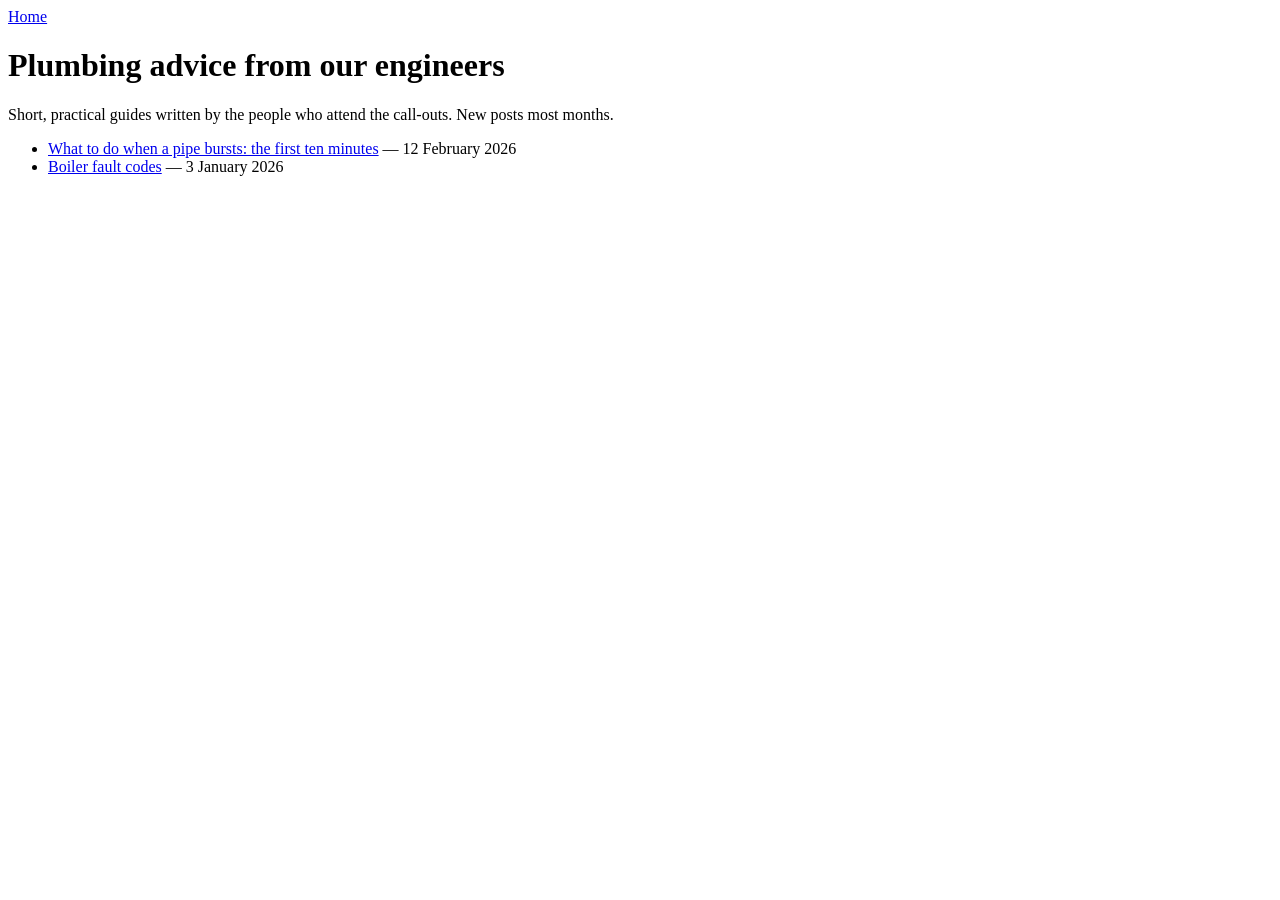
<file: tests/fixtures/site-a/blog/index.html>
<!doctype html>
<html lang="en">
<head>
<meta charset="utf-8">
<meta name="viewport" content="width=device-width, initial-scale=1">
<title>Plumbing Advice Blog — Northwind Plumbing</title>
<meta name="description" content="Practical plumbing and heating advice from Northwind's Leeds engineers: what to do in a leak, how to read a boiler fault code, when to replace rather than repair.">
<link rel="canonical" href="__BASE__/blog/">
</head>
<body>
<nav><a href="/">Home</a></nav>
<main>
<h1>Plumbing advice from our engineers</h1>
<p>Short, practical guides written by the people who attend the call-outs. New posts most months.</p>
<ul>
<li><a href="/blog/post-1.html">What to do when a pipe bursts: the first ten minutes</a> — 12 February 2026</li>
<li><a href="/blog/post-2.html">Boiler fault codes</a> — 3 January 2026</li>
</ul>
</main>
</body>
</html>
</file>
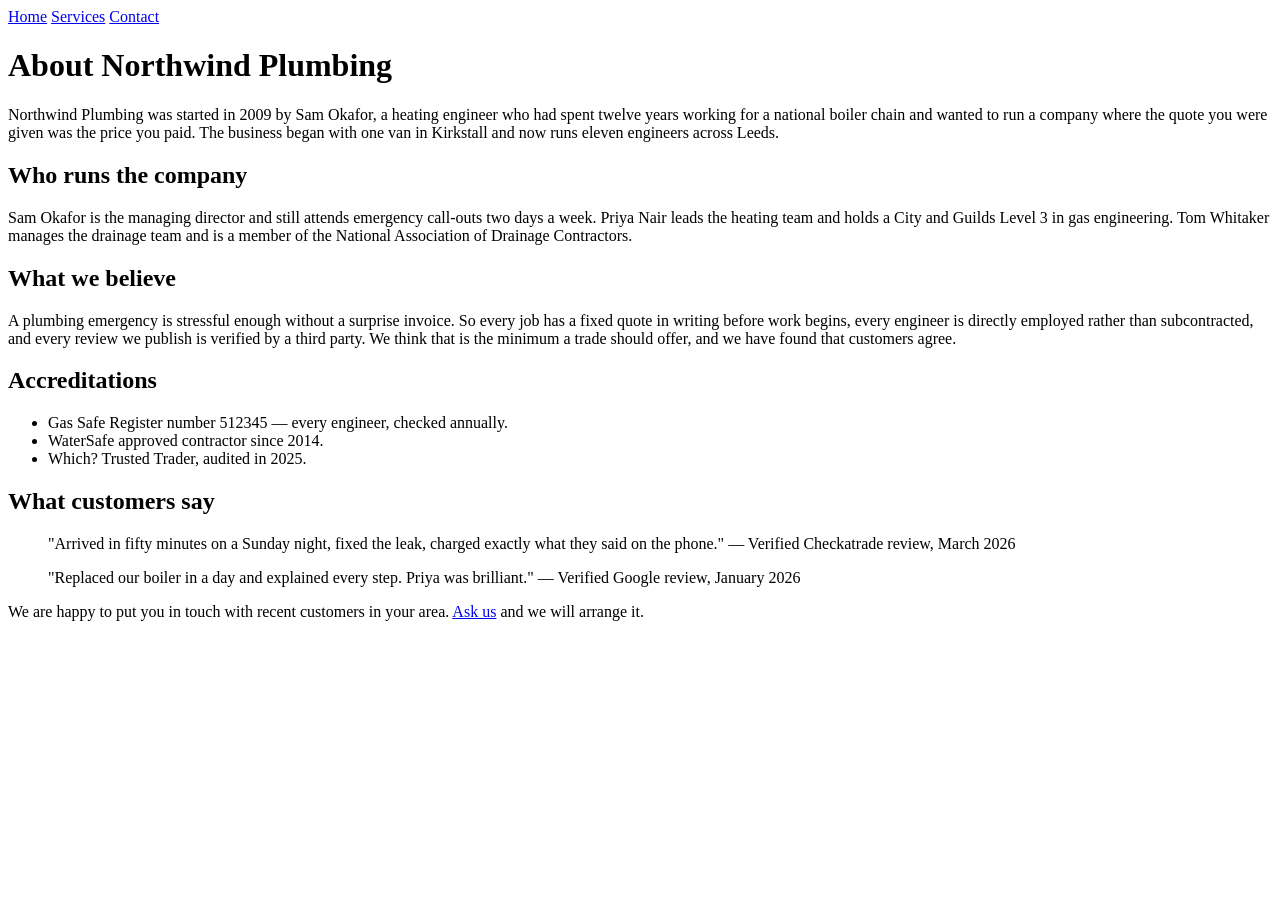
<file: tests/fixtures/site-a/about.html>
<!doctype html>
<html lang="en">
<head>
<meta charset="utf-8">
<meta name="viewport" content="width=device-width, initial-scale=1">
<title>About Northwind Plumbing — Who We Are</title>
<meta name="description" content="Meet the Northwind Plumbing team: founded in Leeds in 2009 by Sam Okafor, now eleven Gas Safe engineers, 3,400 jobs a year and a published response-time record.">
<link rel="canonical" href="__BASE__/about.html">
</head>
<body>
<nav><a href="/">Home</a> <a href="/services.html">Services</a> <a href="/contact.html">Contact</a></nav>
<main>
<h1>About Northwind Plumbing</h1>
<p>Northwind Plumbing was started in 2009 by Sam Okafor, a heating engineer who had spent twelve years working for a national boiler chain and wanted to run a company where the quote you were given was the price you paid. The business began with one van in Kirkstall and now runs eleven engineers across Leeds.</p>
<h2>Who runs the company</h2>
<p>Sam Okafor is the managing director and still attends emergency call-outs two days a week. Priya Nair leads the heating team and holds a City and Guilds Level 3 in gas engineering. Tom Whitaker manages the drainage team and is a member of the National Association of Drainage Contractors.</p>
<h2>What we believe</h2>
<p>A plumbing emergency is stressful enough without a surprise invoice. So every job has a fixed quote in writing before work begins, every engineer is directly employed rather than subcontracted, and every review we publish is verified by a third party. We think that is the minimum a trade should offer, and we have found that customers agree.</p>
<h2>Accreditations</h2>
<ul>
<li>Gas Safe Register number 512345 — every engineer, checked annually.</li>
<li>WaterSafe approved contractor since 2014.</li>
<li>Which? Trusted Trader, audited in 2025.</li>
</ul>
<h2>What customers say</h2>
<blockquote>"Arrived in fifty minutes on a Sunday night, fixed the leak, charged exactly what they said on the phone." — Verified Checkatrade review, March 2026</blockquote>
<blockquote>"Replaced our boiler in a day and explained every step. Priya was brilliant." — Verified Google review, January 2026</blockquote>
<p>We are happy to put you in touch with recent customers in your area. <a href="/contact.html">Ask us</a> and we will arrange it.</p>
</main>
</body>
</html>
</file>
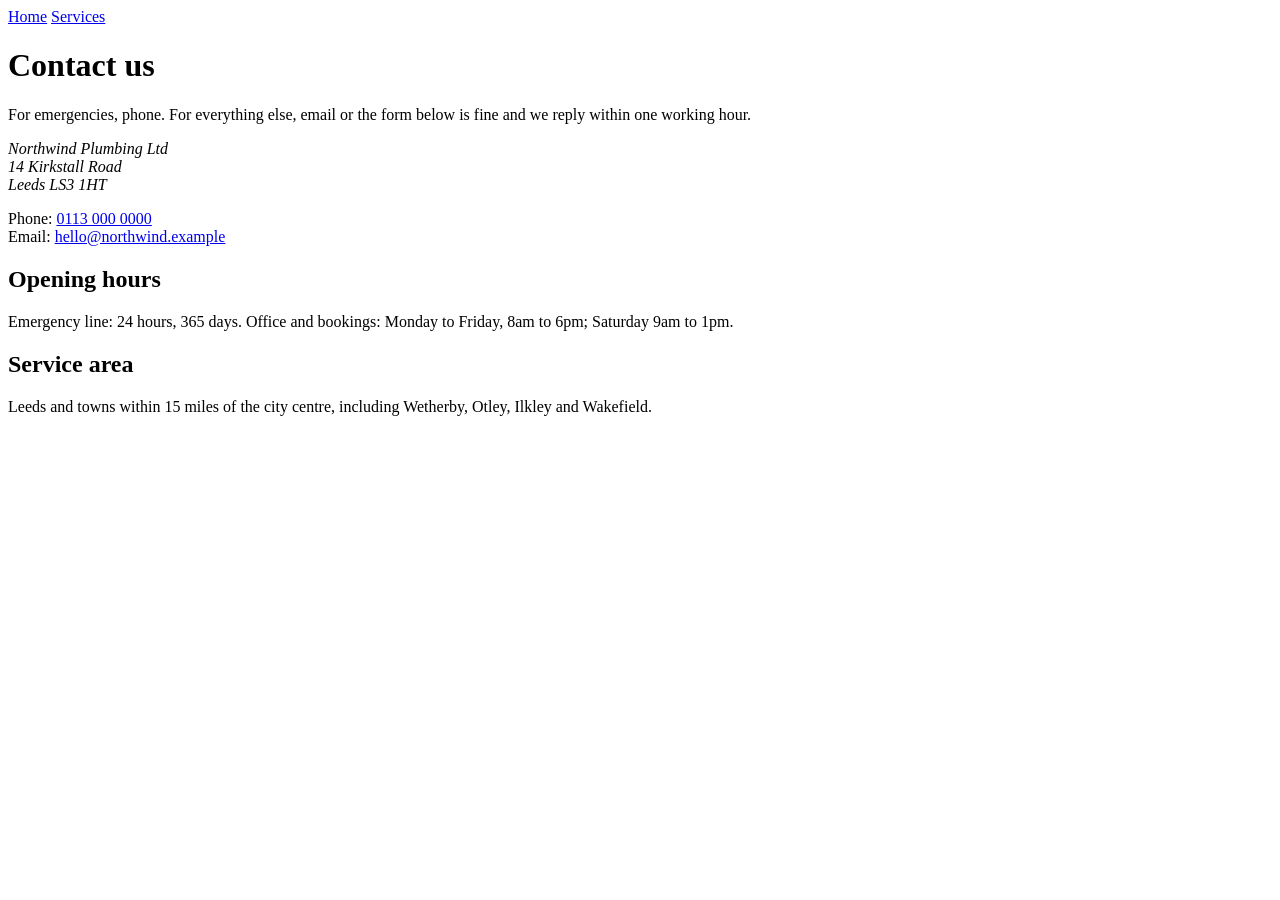
<file: tests/fixtures/site-a/contact.html>
<!doctype html>
<html lang="en">
<head>
<meta charset="utf-8">
<meta name="viewport" content="width=device-width, initial-scale=1">
<title>Contact Northwind Plumbing — Leeds</title>
<meta name="description" content="Call Northwind Plumbing on 0113 000 0000, email hello@northwind.example or visit 14 Kirkstall Road, Leeds LS3 1HT. Open 24 hours, every day of the year.">
<link rel="canonical" href="__BASE__/contact.html">
</head>
<body>
<nav><a href="/">Home</a> <a href="/services.html">Services</a></nav>
<main>
<h1>Contact us</h1>
<p>For emergencies, phone. For everything else, email or the form below is fine and we reply within one working hour.</p>
<address>Northwind Plumbing Ltd<br>14 Kirkstall Road<br>Leeds LS3 1HT</address>
<p>Phone: <a href="tel:+441130000000">0113 000 0000</a><br>Email: <a href="mailto:hello@northwind.example">hello@northwind.example</a></p>
<h2>Opening hours</h2>
<p>Emergency line: 24 hours, 365 days. Office and bookings: Monday to Friday, 8am to 6pm; Saturday 9am to 1pm.</p>
<h2>Service area</h2>
<p>Leeds and towns within 15 miles of the city centre, including Wetherby, Otley, Ilkley and Wakefield.</p>
</main>
</body>
</html>
</file>
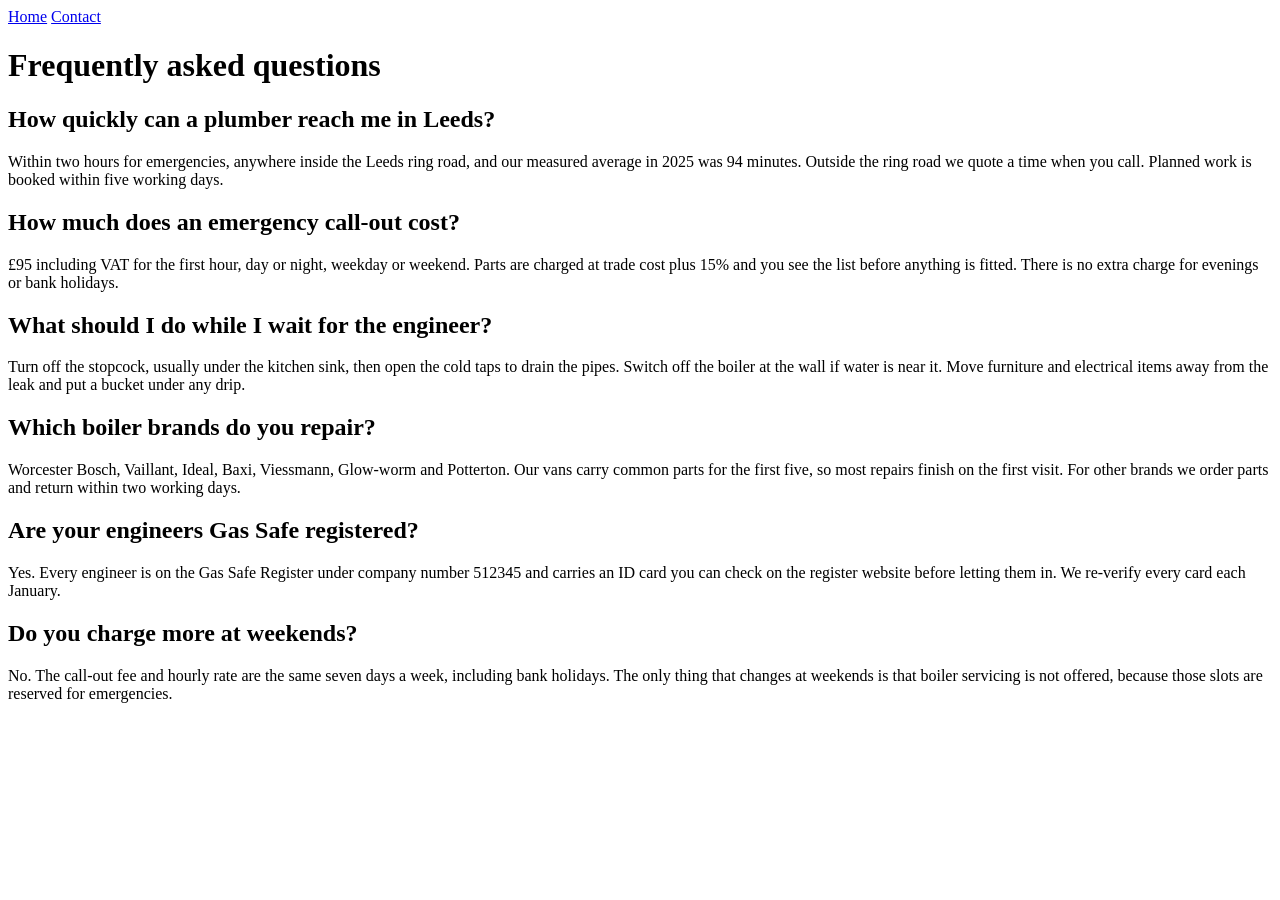
<file: tests/fixtures/site-a/faq.html>
<!doctype html>
<html lang="en">
<head>
<meta charset="utf-8">
<meta name="viewport" content="width=device-width, initial-scale=1">
<title>FAQ — Northwind Plumbing</title>
<meta name="description" content="Answers to the questions Leeds customers ask most: response times, call-out fees, boiler brands, Gas Safe checks and what to do while you wait for the engineer.">
<link rel="canonical" href="__BASE__/faq.html">
</head>
<body>
<nav><a href="/">Home</a> <a href="/contact.html">Contact</a></nav>
<main>
<h1>Frequently asked questions</h1>
<h2>How quickly can a plumber reach me in Leeds?</h2>
<p>Within two hours for emergencies, anywhere inside the Leeds ring road, and our measured average in 2025 was 94 minutes. Outside the ring road we quote a time when you call. Planned work is booked within five working days.</p>
<h2>How much does an emergency call-out cost?</h2>
<p>£95 including VAT for the first hour, day or night, weekday or weekend. Parts are charged at trade cost plus 15% and you see the list before anything is fitted. There is no extra charge for evenings or bank holidays.</p>
<h2>What should I do while I wait for the engineer?</h2>
<p>Turn off the stopcock, usually under the kitchen sink, then open the cold taps to drain the pipes. Switch off the boiler at the wall if water is near it. Move furniture and electrical items away from the leak and put a bucket under any drip.</p>
<h2>Which boiler brands do you repair?</h2>
<p>Worcester Bosch, Vaillant, Ideal, Baxi, Viessmann, Glow-worm and Potterton. Our vans carry common parts for the first five, so most repairs finish on the first visit. For other brands we order parts and return within two working days.</p>
<h2>Are your engineers Gas Safe registered?</h2>
<p>Yes. Every engineer is on the Gas Safe Register under company number 512345 and carries an ID card you can check on the register website before letting them in. We re-verify every card each January.</p>
<h2>Do you charge more at weekends?</h2>
<p>No. The call-out fee and hourly rate are the same seven days a week, including bank holidays. The only thing that changes at weekends is that boiler servicing is not offered, because those slots are reserved for emergencies.</p>
</main>
</body>
</html>
</file>
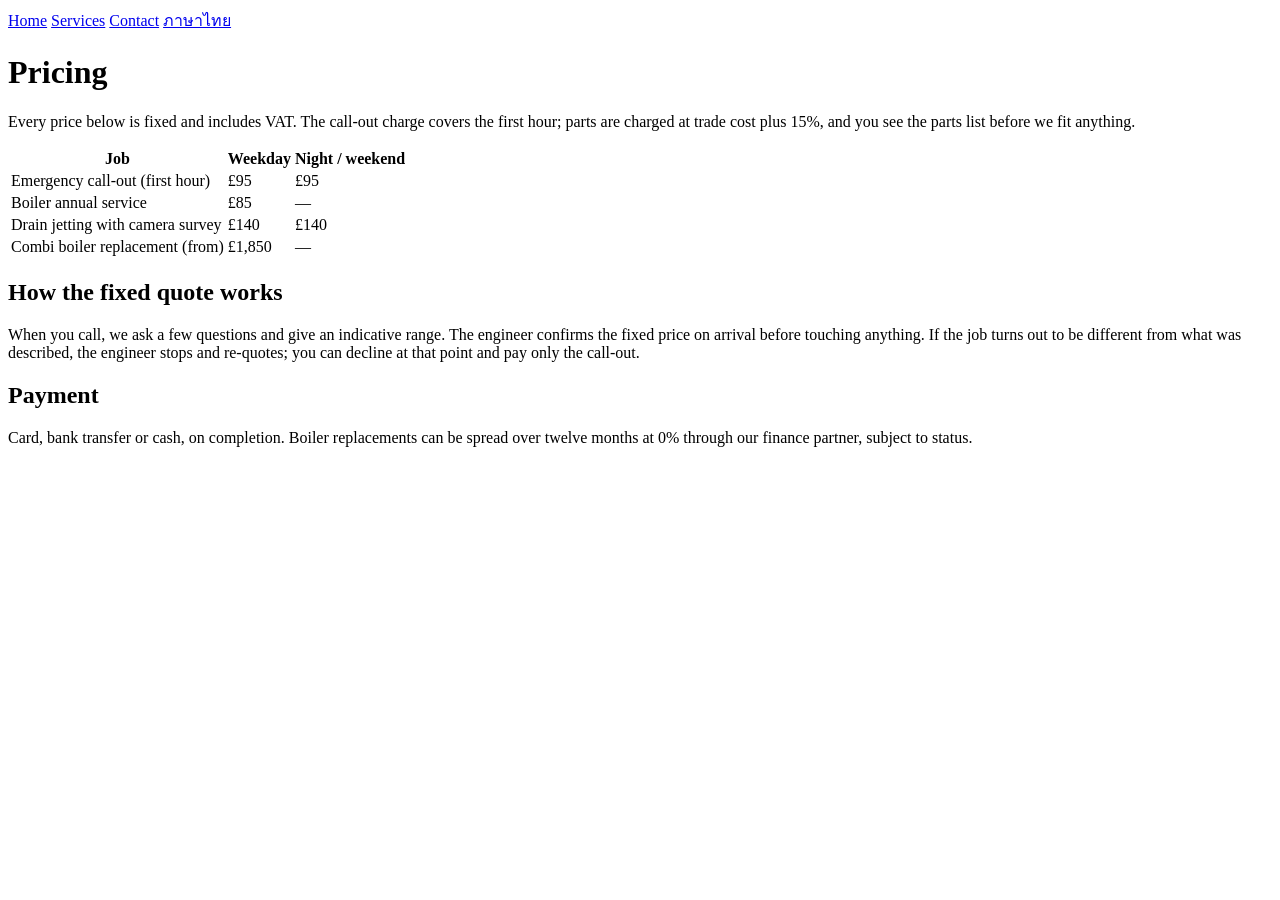
<file: tests/fixtures/site-a/pricing.html>
<!doctype html>
<html lang="en">
<head>
<meta charset="utf-8">
<meta name="viewport" content="width=device-width, initial-scale=1">
<title>Pricing — Northwind Plumbing Fixed Quotes</title>
<meta name="description" content="Compare Northwind Plumbing plans and services: emergency repairs, boiler servicing, drainage and bathroom fitting, all on fixed quotes.">
<link rel="canonical" href="__BASE__/pricing.html">
<meta property="og:title" content="Pricing — Northwind Plumbing">
<meta property="og:image" content="__BASE__/img/van.jpg">
</head>
<body>
<nav><a href="/">Home</a> <a href="/services.html">Services</a> <a href="/contact.html">Contact</a> <a href="/th/pricing.html" hreflang="th">ภาษาไทย</a></nav>
<main>
<h1>Pricing</h1>
<p>Every price below is fixed and includes VAT. The call-out charge covers the first hour; parts are charged at trade cost plus 15%, and you see the parts list before we fit anything.</p>
<table>
<thead><tr><th>Job</th><th>Weekday</th><th>Night / weekend</th></tr></thead>
<tbody>
<tr><td>Emergency call-out (first hour)</td><td>£95</td><td>£95</td></tr>
<tr><td>Boiler annual service</td><td>£85</td><td>—</td></tr>
<tr><td>Drain jetting with camera survey</td><td>£140</td><td>£140</td></tr>
<tr><td>Combi boiler replacement (from)</td><td>£1,850</td><td>—</td></tr>
</tbody>
</table>
<h2>How the fixed quote works</h2>
<p>When you call, we ask a few questions and give an indicative range. The engineer confirms the fixed price on arrival before touching anything. If the job turns out to be different from what was described, the engineer stops and re-quotes; you can decline at that point and pay only the call-out.</p>
<h2>Payment</h2>
<p>Card, bank transfer or cash, on completion. Boiler replacements can be spread over twelve months at 0% through our finance partner, subject to status.</p>
</main>
</body>
</html>
</file>
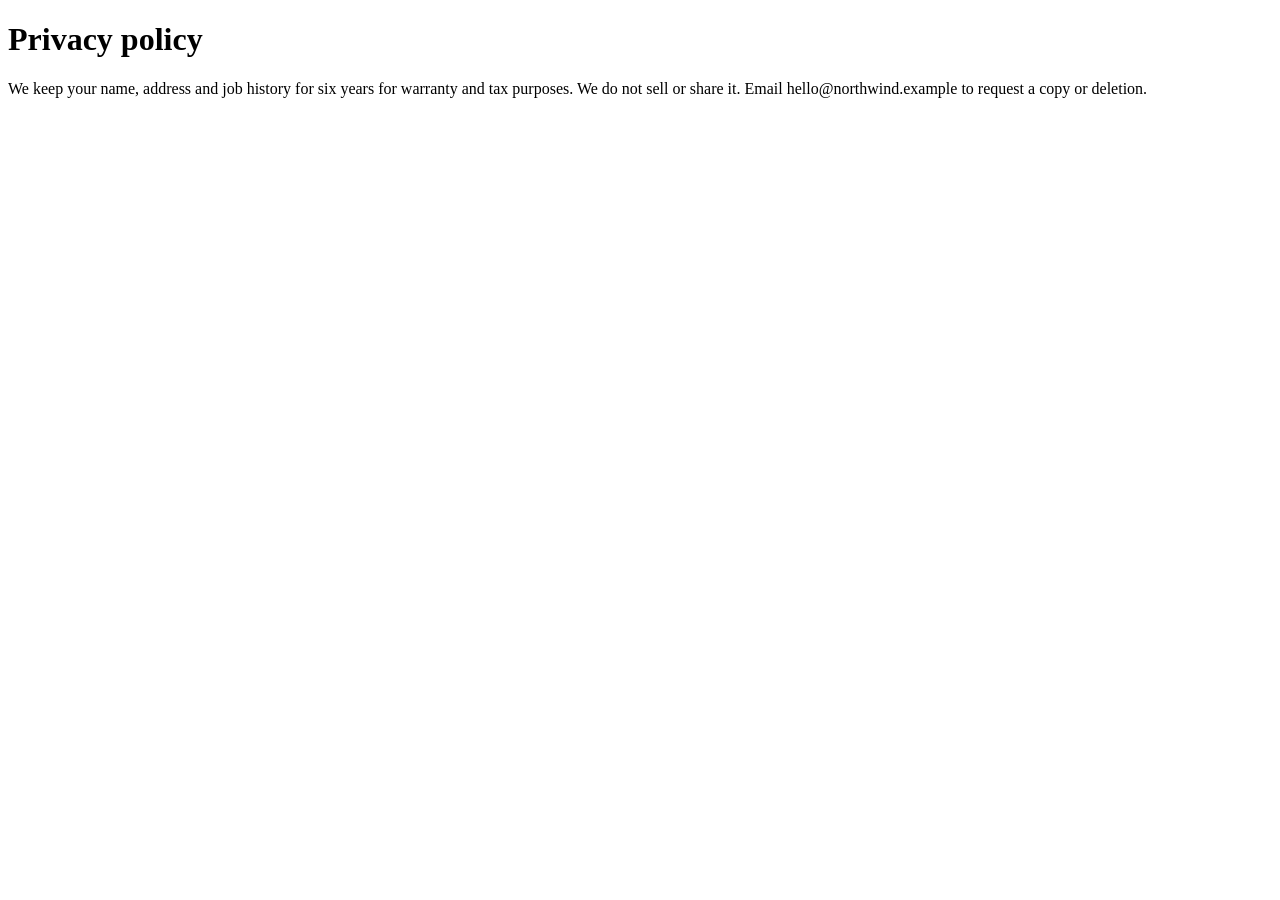
<file: tests/fixtures/site-a/privacy.html>
<!doctype html>
<html lang="en">
<head>
<meta charset="utf-8">
<title>Privacy Policy — Northwind Plumbing</title>
<meta name="description" content="How Northwind Plumbing stores and uses customer data.">
<link rel="canonical" href="__BASE__/privacy.html">
</head>
<body>
<main>
<h1>Privacy policy</h1>
<p>We keep your name, address and job history for six years for warranty and tax purposes. We do not sell or share it. Email hello@northwind.example to request a copy or deletion.</p>
</main>
</body>
</html>
</file>
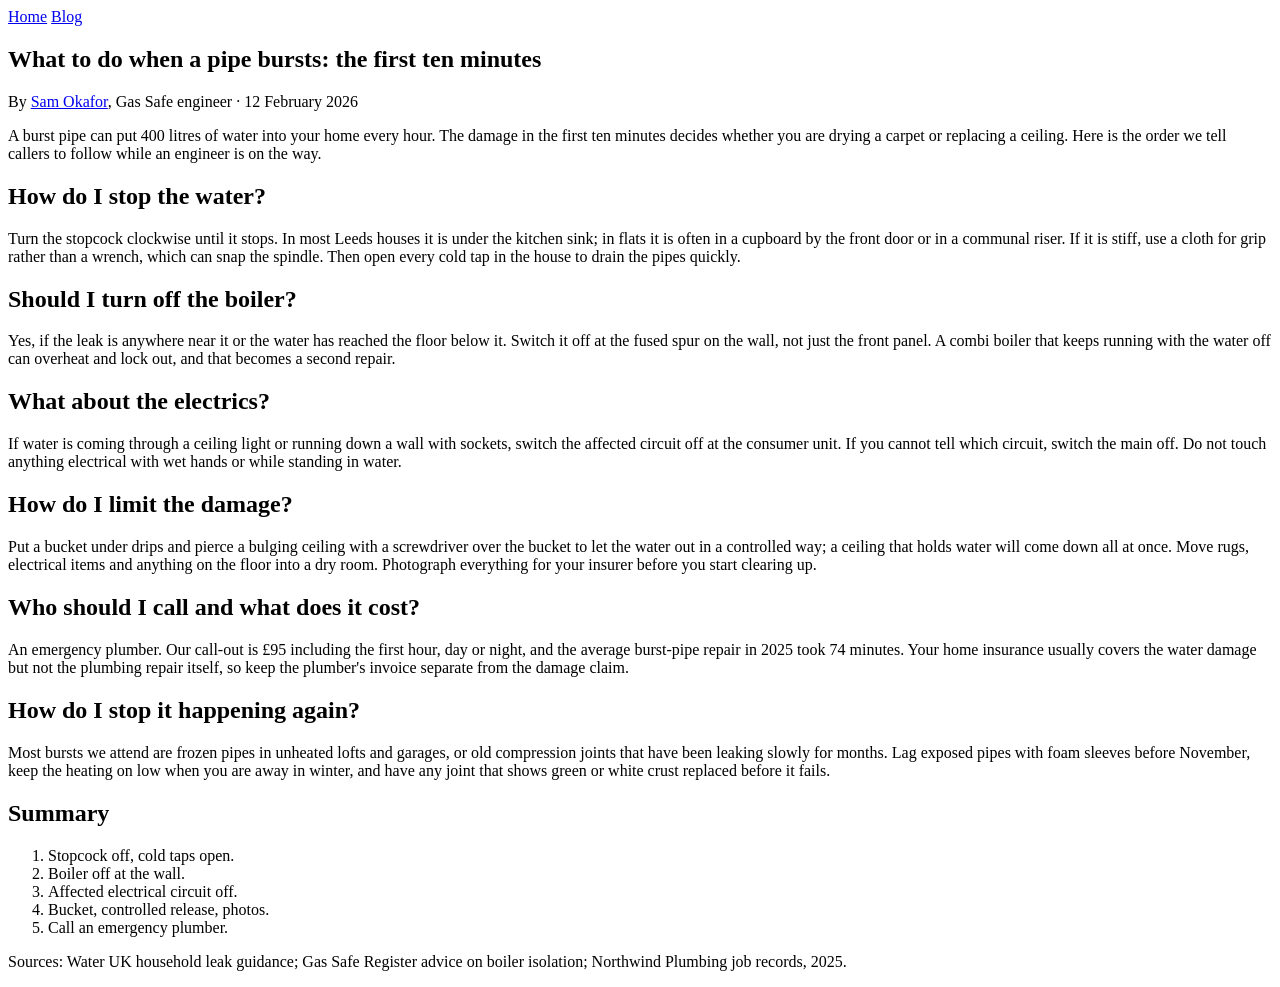
<file: tests/fixtures/site-a/blog/post-1.html>
<!doctype html>
<html lang="en">
<head>
<meta charset="utf-8">
<meta name="viewport" content="width=device-width, initial-scale=1">
<title>What to Do When a Pipe Bursts: The First Ten Minutes</title>
<meta name="description" content="A burst pipe loses up to 400 litres an hour. Here is exactly what to do in the first ten minutes: stopcock, taps, boiler, electrics, then who to call and what it costs.">
<link rel="canonical" href="https://example.com/blog/post-1">
<meta property="og:title" content="What to do when a pipe bursts: the first ten minutes">
<meta property="og:description" content="Stopcock, taps, boiler, electrics — the ten-minute checklist from a Leeds emergency plumber.">
<meta property="og:image" content="__BASE__/img/burst.jpg">
<meta property="og:type" content="article">
<meta property="article:published_time" content="2026-02-12T09:00:00Z">
<script type="application/ld+json">
{"@context":"https://schema.org","@type":"BlogPosting",
 "headline":"What to do when a pipe bursts: the first ten minutes",
 "datePublished":"2026-02-12","dateModified":"2026-02-12",
 "author":{"@type":"Person","name":"Sam Okafor","url":"__BASE__/about.html"},
 "publisher":{"@type":"Organization","name":"Northwind Plumbing"}}
</script>
</head>
<body>
<nav><a href="/">Home</a> <a href="/blog/">Blog</a></nav>
<main>
<article>
<h1>What to do when a pipe bursts: the first ten minutes</h1>
<p class="byline">By <a href="/about.html" rel="author">Sam Okafor</a>, Gas Safe engineer · <time datetime="2026-02-12">12 February 2026</time></p>
<p>A burst pipe can put 400 litres of water into your home every hour. The damage in the first ten minutes decides whether you are drying a carpet or replacing a ceiling. Here is the order we tell callers to follow while an engineer is on the way.</p>
<h2>How do I stop the water?</h2>
<p>Turn the stopcock clockwise until it stops. In most Leeds houses it is under the kitchen sink; in flats it is often in a cupboard by the front door or in a communal riser. If it is stiff, use a cloth for grip rather than a wrench, which can snap the spindle. Then open every cold tap in the house to drain the pipes quickly.</p>
<h2>Should I turn off the boiler?</h2>
<p>Yes, if the leak is anywhere near it or the water has reached the floor below it. Switch it off at the fused spur on the wall, not just the front panel. A combi boiler that keeps running with the water off can overheat and lock out, and that becomes a second repair.</p>
<h2>What about the electrics?</h2>
<p>If water is coming through a ceiling light or running down a wall with sockets, switch the affected circuit off at the consumer unit. If you cannot tell which circuit, switch the main off. Do not touch anything electrical with wet hands or while standing in water.</p>
<h2>How do I limit the damage?</h2>
<p>Put a bucket under drips and pierce a bulging ceiling with a screwdriver over the bucket to let the water out in a controlled way; a ceiling that holds water will come down all at once. Move rugs, electrical items and anything on the floor into a dry room. Photograph everything for your insurer before you start clearing up.</p>
<h2>Who should I call and what does it cost?</h2>
<p>An emergency plumber. Our call-out is £95 including the first hour, day or night, and the average burst-pipe repair in 2025 took 74 minutes. Your home insurance usually covers the water damage but not the plumbing repair itself, so keep the plumber's invoice separate from the damage claim.</p>
<h2>How do I stop it happening again?</h2>
<p>Most bursts we attend are frozen pipes in unheated lofts and garages, or old compression joints that have been leaking slowly for months. Lag exposed pipes with foam sleeves before November, keep the heating on low when you are away in winter, and have any joint that shows green or white crust replaced before it fails.</p>
<h2>Summary</h2>
<ol>
<li>Stopcock off, cold taps open.</li>
<li>Boiler off at the wall.</li>
<li>Affected electrical circuit off.</li>
<li>Bucket, controlled release, photos.</li>
<li>Call an emergency plumber.</li>
</ol>
<p>Sources: Water UK household leak guidance; Gas Safe Register advice on boiler isolation; Northwind Plumbing job records, 2025.</p>
</article>
</main>
</body>
</html>
</file>
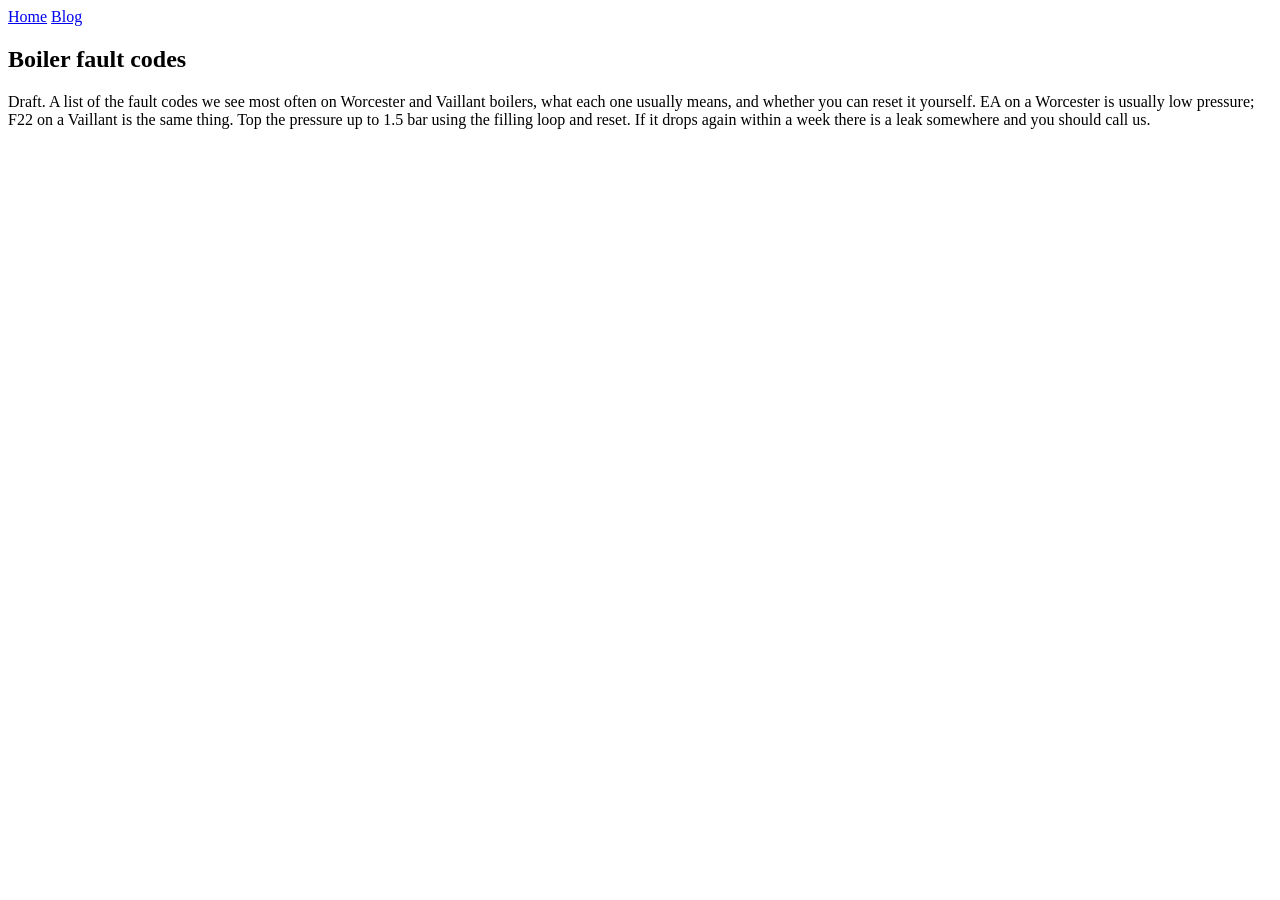
<file: tests/fixtures/site-a/blog/post-2.html>
<!doctype html>
<html lang="en">
<head>
<meta charset="utf-8">
<meta name="viewport" content="width=device-width, initial-scale=1">
<title>Boiler fault codes</title>
<meta name="robots" content="noindex, follow">
<link rel="canonical" href="__BASE__/blog/post-2.html">
</head>
<body>
<nav><a href="/">Home</a> <a href="/blog/">Blog</a></nav>
<main>
<article>
<h1>Boiler fault codes</h1>
<p>Draft. A list of the fault codes we see most often on Worcester and Vaillant boilers, what each one usually means, and whether you can reset it yourself. EA on a Worcester is usually low pressure; F22 on a Vaillant is the same thing. Top the pressure up to 1.5 bar using the filling loop and reset. If it drops again within a week there is a leak somewhere and you should call us.</p>
</article>
</main>
</body>
</html>
</file>
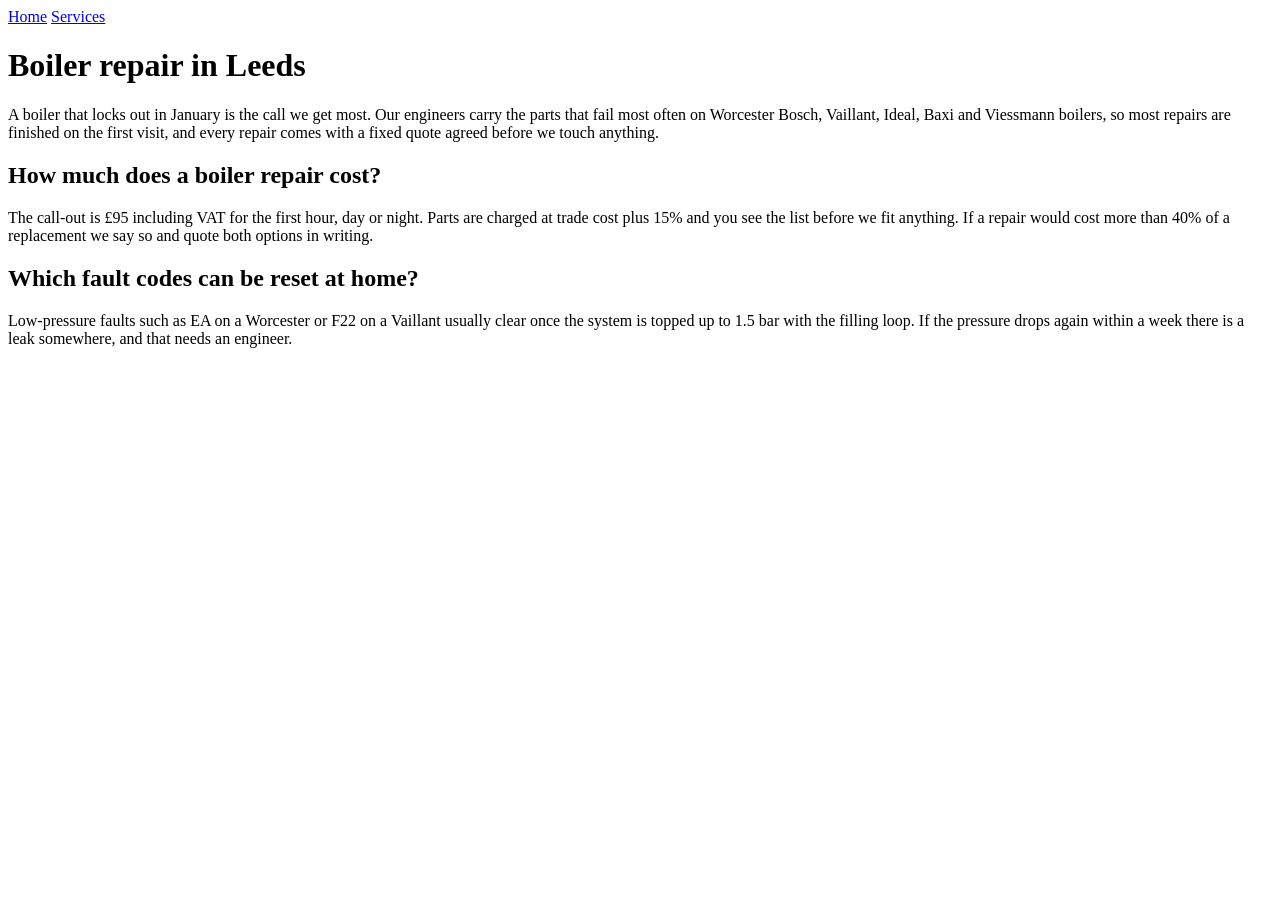
<file: tests/fixtures/site-a/services/boilers.html>
<!doctype html>
<html lang="en">
<head>
<meta charset="utf-8">
<meta name="viewport" content="width=device-width, initial-scale=1">
<title>Boiler Repair in Leeds — Same-Day, Gas Safe — Northwind Plumbing</title>
<meta name="description" content="Same-day boiler repair across Leeds by Gas Safe engineers: Worcester, Vaillant, Ideal, Baxi and Viessmann. Fixed quote before work starts, most repairs done on the first visit.">
<link rel="canonical" href="__BASE__/services/boilers.html">
</head>
<body>
<nav><a href="/">Home</a> <a href="/services.html">Services</a></nav>
<main>
<h1>Boiler repair in Leeds</h1>
<p>A boiler that locks out in January is the call we get most. Our engineers carry the parts that fail most often on Worcester Bosch, Vaillant, Ideal, Baxi and Viessmann boilers, so most repairs are finished on the first visit, and every repair comes with a fixed quote agreed before we touch anything.</p>
<h2>How much does a boiler repair cost?</h2>
<p>The call-out is £95 including VAT for the first hour, day or night. Parts are charged at trade cost plus 15% and you see the list before we fit anything. If a repair would cost more than 40% of a replacement we say so and quote both options in writing.</p>
<h2>Which fault codes can be reset at home?</h2>
<p>Low-pressure faults such as EA on a Worcester or F22 on a Vaillant usually clear once the system is topped up to 1.5 bar with the filling loop. If the pressure drops again within a week there is a leak somewhere, and that needs an engineer.</p>
</main>
</body>
</html>
</file>
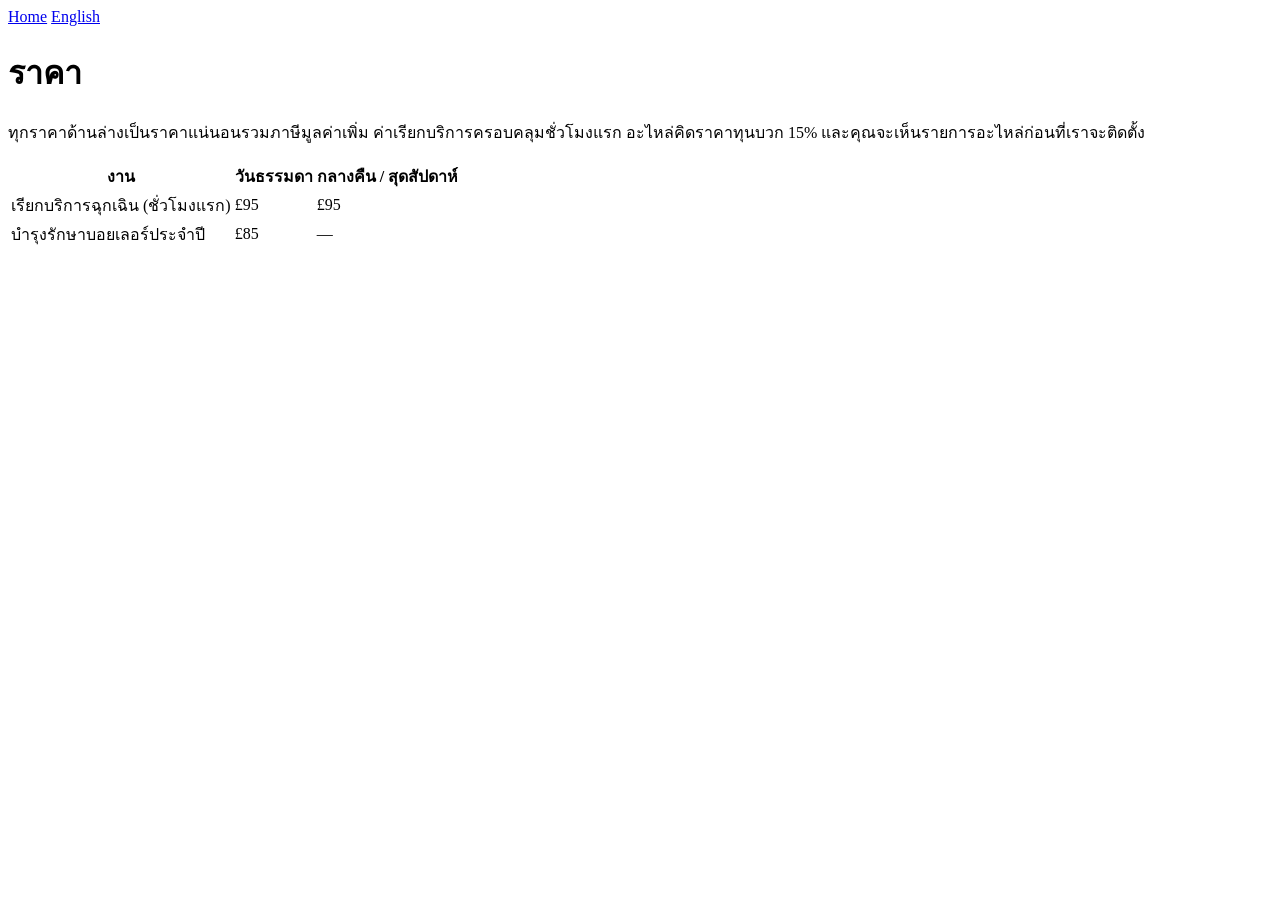
<file: tests/fixtures/site-a/th/pricing.html>
<!doctype html>
<html lang="th">
<head>
<meta charset="utf-8">
<meta name="viewport" content="width=device-width, initial-scale=1">
<title>ราคา — Northwind Plumbing ราคาแน่นอน</title>
<meta name="description" content="ค่าบริการฉุกเฉิน £95 รวมภาษี ชั่วโมงแรก ทั้งกลางวันและกลางคืน ค่าอะไหล่ราคาทุน +15% แจ้งรายการก่อนติดตั้ง">
<link rel="canonical" href="__BASE__/th/pricing.html">
<link rel="alternate" hreflang="th" href="__BASE__/th/pricing.html">
<link rel="alternate" hreflang="en" href="__BASE__/pricing.html">
</head>
<body>
<nav><a href="/">Home</a> <a href="/pricing.html">English</a></nav>
<main>
<h1>ราคา</h1>
<p>ทุกราคาด้านล่างเป็นราคาแน่นอนรวมภาษีมูลค่าเพิ่ม ค่าเรียกบริการครอบคลุมชั่วโมงแรก อะไหล่คิดราคาทุนบวก 15% และคุณจะเห็นรายการอะไหล่ก่อนที่เราจะติดตั้ง</p>
<table>
<thead><tr><th>งาน</th><th>วันธรรมดา</th><th>กลางคืน / สุดสัปดาห์</th></tr></thead>
<tbody>
<tr><td>เรียกบริการฉุกเฉิน (ชั่วโมงแรก)</td><td>£95</td><td>£95</td></tr>
<tr><td>บำรุงรักษาบอยเลอร์ประจำปี</td><td>£85</td><td>—</td></tr>
</tbody>
</table>
</main>
</body>
</html>
</file>
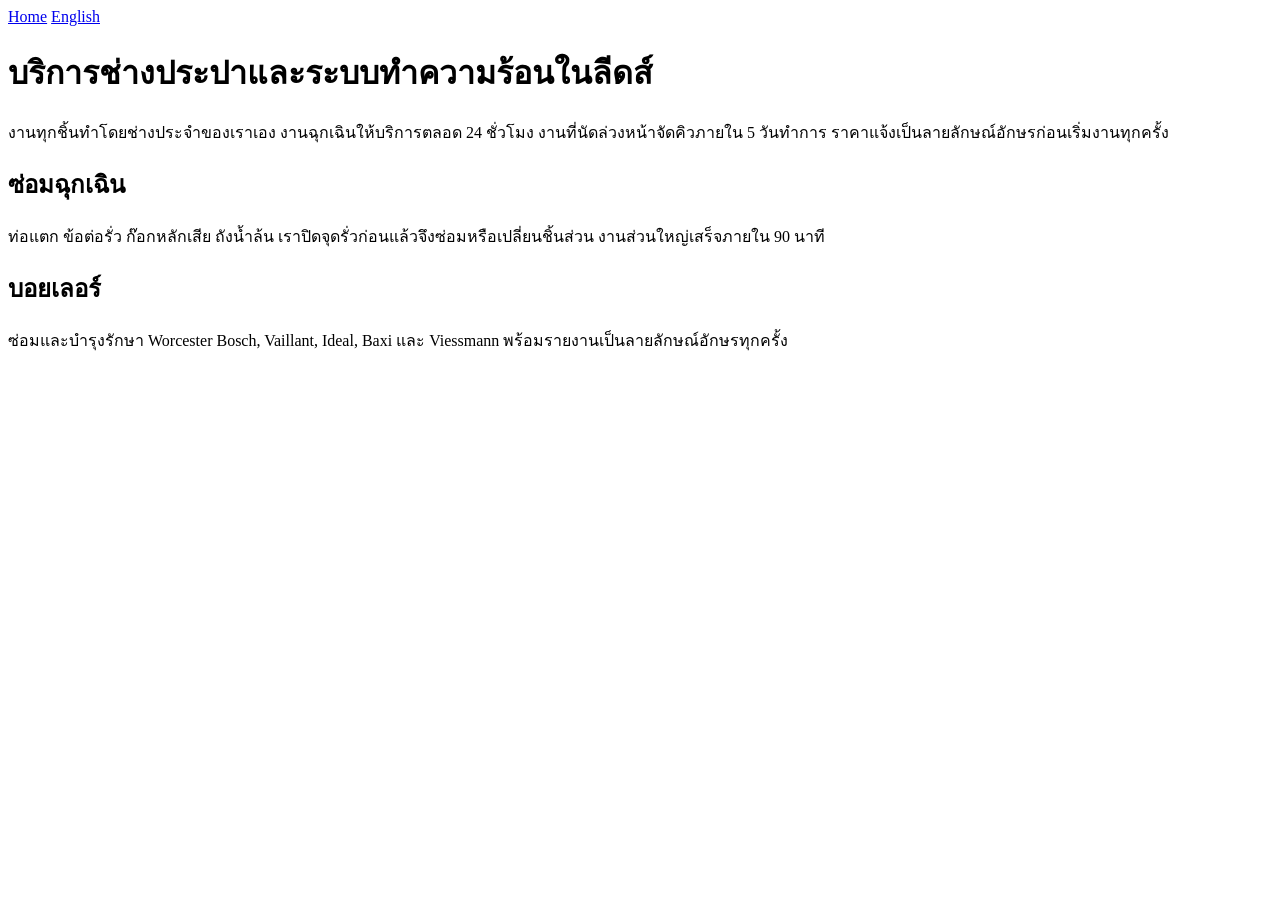
<file: tests/fixtures/site-a/th/services.html>
<!doctype html>
<html lang="th">
<head>
<meta charset="utf-8">
<meta name="viewport" content="width=device-width, initial-scale=1">
<title>บริการช่างประปาและระบบทำความร้อนในลีดส์ — Northwind Plumbing</title>
<meta name="description" content="ซ่อมท่อแตก ซ่อมและบำรุงรักษาบอยเลอร์ ท่อระบายน้ำอุดตัน และติดตั้งห้องน้ำ โดยช่าง Gas Safe ราคาแน่นอนก่อนเริ่มงาน">
<link rel="canonical" href="__BASE__/th/services.html">
<link rel="alternate" hreflang="th" href="__BASE__/th/services.html">
<link rel="alternate" hreflang="en" href="__BASE__/services.html">
<link rel="alternate" hreflang="x-default" href="__BASE__/services.html">
<link rel="alternate" hreflang="xx" href="__BASE__/services.html">
</head>
<body>
<nav><a href="/">Home</a> <a href="/services.html">English</a></nav>
<main>
<h1>บริการช่างประปาและระบบทำความร้อนในลีดส์</h1>
<p>งานทุกชิ้นทำโดยช่างประจำของเราเอง งานฉุกเฉินให้บริการตลอด 24 ชั่วโมง งานที่นัดล่วงหน้าจัดคิวภายใน 5 วันทำการ ราคาแจ้งเป็นลายลักษณ์อักษรก่อนเริ่มงานทุกครั้ง</p>
<h2>ซ่อมฉุกเฉิน</h2>
<p>ท่อแตก ข้อต่อรั่ว ก๊อกหลักเสีย ถังน้ำล้น เราปิดจุดรั่วก่อนแล้วจึงซ่อมหรือเปลี่ยนชิ้นส่วน งานส่วนใหญ่เสร็จภายใน 90 นาที</p>
<h2>บอยเลอร์</h2>
<p>ซ่อมและบำรุงรักษา Worcester Bosch, Vaillant, Ideal, Baxi และ Viessmann พร้อมรายงานเป็นลายลักษณ์อักษรทุกครั้ง</p>
</main>
</body>
</html>
</file>
